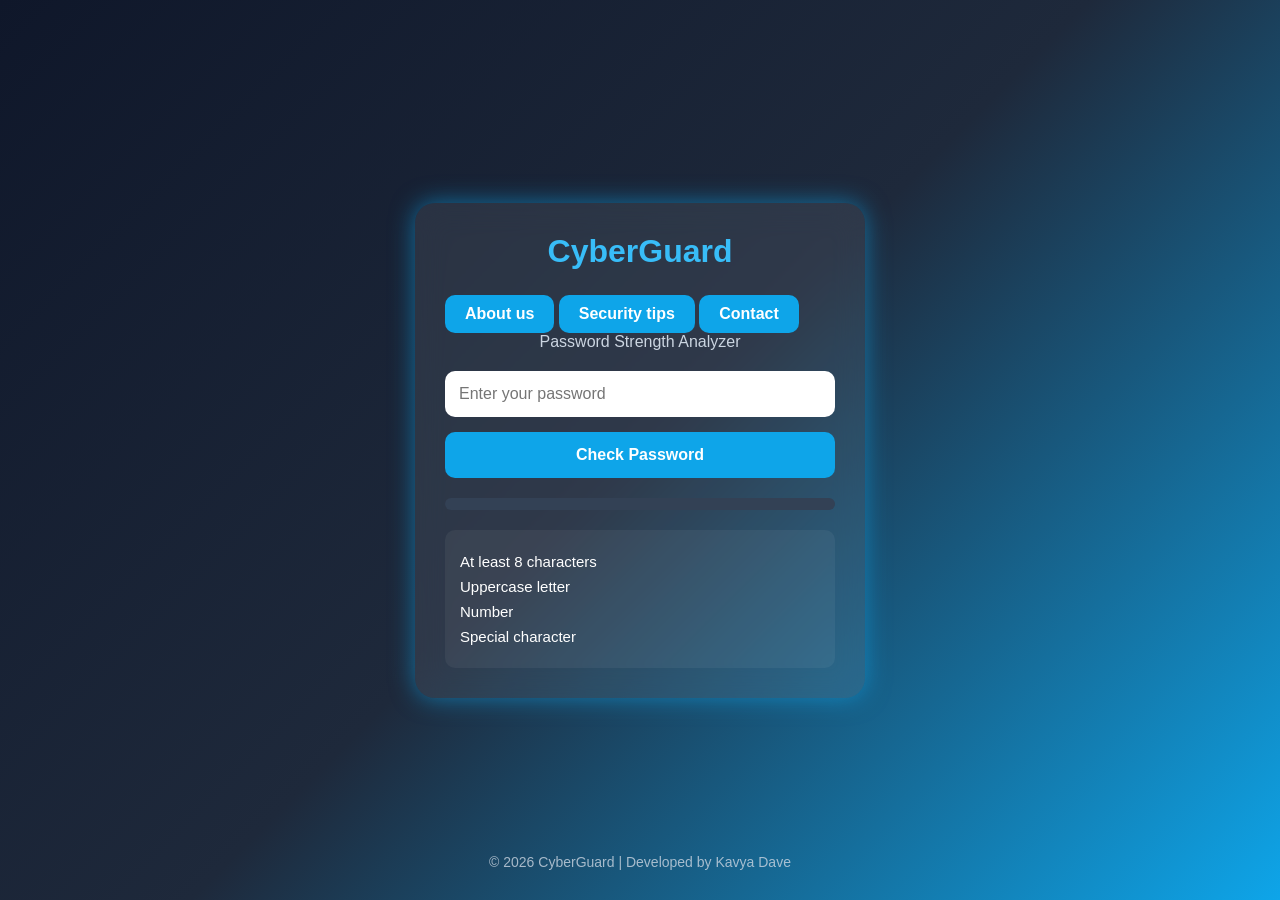
<file: index.html>
<!DOCTYPE html>
<html lang="en">
<head>
<meta charset="UTF-8">
<meta name="viewport" content="width=device-width, initial-scale=1.0">
<title>CyberGuard Password Analyzer</title>
<link rel="stylesheet" href="style.css">

<style>
*{
margin:0;
padding:0;
box-sizing:border-box;
font-family:Segoe UI,sans-serif;
}

body{
height:100vh;
display:flex;
justify-content:center;
align-items:center;
background:linear-gradient(135deg,#0f172a,#1e293b,#0ea5e9);
}

.container{
width:450px;
padding:30px;
border-radius:20px;
background:rgba(255,255,255,0.08);
backdrop-filter:blur(15px);
box-shadow:0 0 25px rgba(14,165,233,.6);
color:white;
}

h1{
text-align:center;
margin-bottom:10px;
}

p{
text-align:center;
margin-bottom:20px;
}

input{
width:100%;
padding:14px;
border:none;
border-radius:10px;
font-size:16px;
margin-bottom:15px;
}

button{
width:100%;
padding:14px;
border:none;
border-radius:10px;
background:#0ea5e9;
color:white;
font-size:16px;
font-weight:bold;
cursor:pointer;
}

.bar{
width:100%;
height:12px;
background:#334155;
border-radius:20px;
margin-top:20px;
overflow:hidden;
}

.fill{
height:100%;
width:0%;
transition:.5s;
}

#result{
margin-top:15px;
font-size:20px;
font-weight:bold;
text-align:center;
}

.checks{
margin-top:20px;
}

.checks div{
margin:8px 0;
}
</style>
</head>

<body>

<div class="container">
<h1>CyberGuard</h1>
<a href="about.html">About us</a>
<a href="tip.html">Security tips</a>
<a href="contact.html">Contact</a>
<p>Password Strength Analyzer</p>

<input type="password" id="password" placeholder="Enter your password">

<button onclick="checkPassword()">Check Password</button>

<div class="bar">
<div class="fill" id="fill"></div>
</div>

<div id="result"></div>

<div class="checks">
<div id="c1">At least 8 characters</div>
<div id="c2"> Uppercase letter</div>
<div id="c3"> Number</div>
<div id="c4"> Special character</div>
</div>
</div>

<script>
function checkPassword(){

let pwd=document.getElementById("password").value;
let score=0;

if(pwd.length>=8){
score++;
document.getElementById("c1").innerHTML=" At least 8 characters";
}

if(/[A-Z]/.test(pwd)){
score++;
document.getElementById("c2").innerHTML=" Uppercase letter";
}

if(/[0-9]/.test(pwd)){
score++;
document.getElementById("c3").innerHTML=" Number";
}

if(/[!@#$%^&*]/.test(pwd)){
score++;
document.getElementById("c4").innerHTML=" Special character";
}

let fill=document.getElementById("fill");
let result=document.getElementById("result");

if(score<=1){
fill.style.width="25%";
fill.style.background="red";
result.innerHTML=" Weak Password";
}
else if(score<=3){
fill.style.width="70%";
fill.style.background="orange";
result.innerHTML=" Medium Password";
}
else{
fill.style.width="100%";
fill.style.background="lime";
result.innerHTML=" Strong Password";
}
}
</script>

<script>
let passwordInput = document.getElementById("password");

passwordInput.addEventListener("input", function () {

    let pwd = passwordInput.value;
    let score = 0;

    if(pwd.length >= 8) score++;
    if(/[A-Z]/.test(pwd)) score++;
    if(/[0-9]/.test(pwd)) score++;
    if(/[!@#$%^&*]/.test(pwd)) score++;

    let fill = document.getElementById("fill");
    let result = document.getElementById("result");

    if(score <= 1){
        fill.style.width = "25%";
        fill.style.background = "red";
        result.innerHTML = "Weak Password ❌";
        result.style.color = "red";
    }
    else if(score <= 3){
        fill.style.width = "70%";
        fill.style.background = "orange";
        result.innerHTML = "Medium Password ⚠️";
        result.style.color = "orange";
    }
    else{
        fill.style.width = "100%";
        fill.style.background = "lime";
        result.innerHTML = "Strong Password 🔐";
        result.style.color = "lightgreen";
    }

});
</script>

</body>
</html>

<footer>
    <p>© 2026 CyberGuard | Developed by Kavya Dave</p>
</footer>
</file>
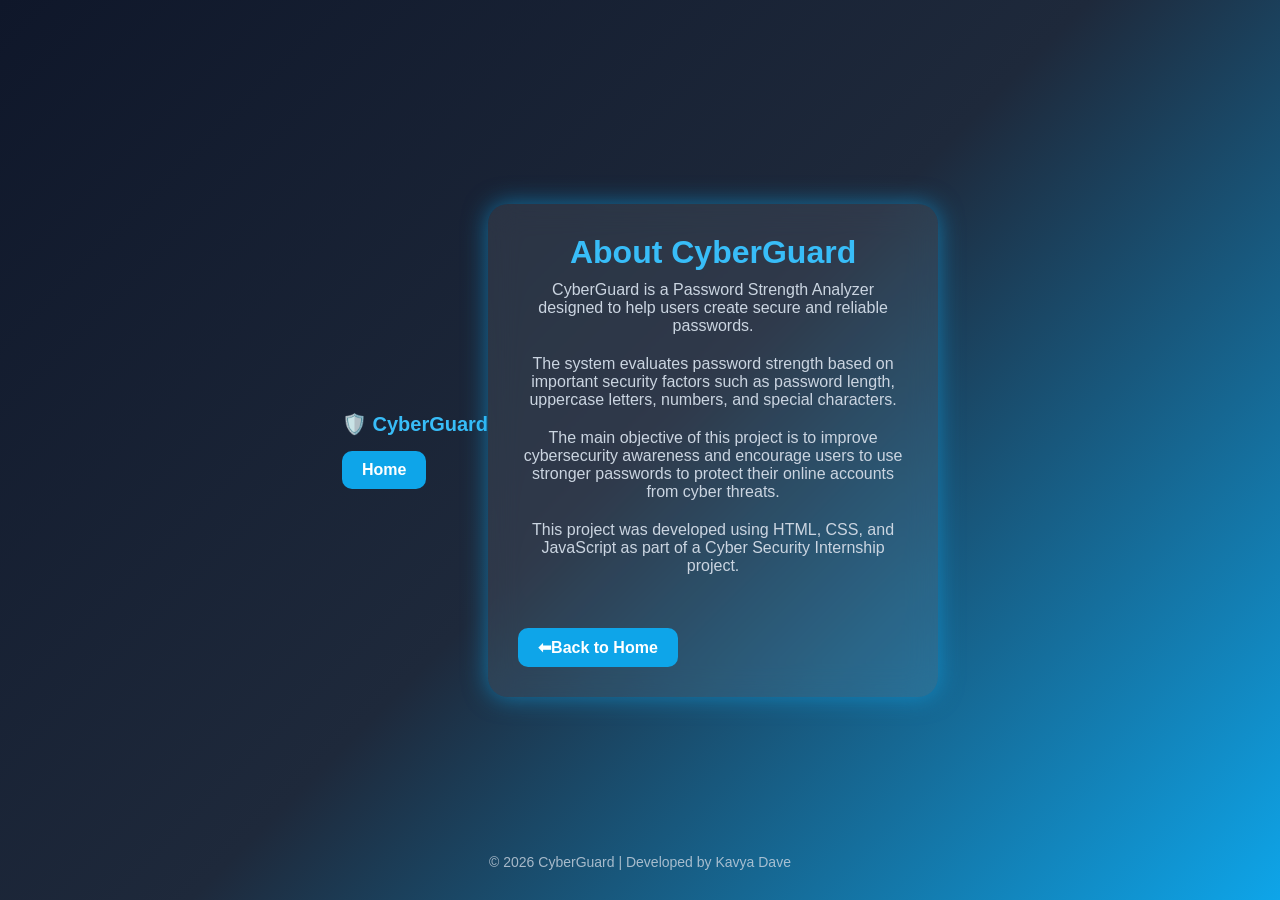
<file: about.html>
<!DOCTYPE html>
<html lang="en">
<head>
    <meta charset="UTF-8">
    <meta name="viewport" content="width=device-width, initial-scale=1.0">
    <title>About CyberGuard</title>
    <link rel="stylesheet" href="style.css">
</head>
<body>

<nav class="navbar">
    <div class="logo">🛡️ CyberGuard</div>

    <ul class="nav-links">
      <li><a href="index.html">Home</a></li>
    </ul>
  </nav>

<div class="container">

    <h1> About CyberGuard</h1>

    <p>
        CyberGuard is a Password Strength Analyzer designed to help users create secure and reliable passwords.
    </p>

    <p>
        The system evaluates password strength based on important security factors such as password length, uppercase letters, numbers, and special characters.
    </p>

    <p>
        The main objective of this project is to improve cybersecurity awareness and encourage users to use stronger passwords to protect their online accounts from cyber threats.
    </p>

    <p>
        This project was developed using HTML, CSS, and JavaScript as part of a Cyber Security Internship project.
    </p>

    <br>

    <a href="index.html">⬅Back to Home</a>

</div>

</body>
</html>

<footer>
    <p>© 2026 CyberGuard | Developed by Kavya Dave</p>
</footer>
</file>
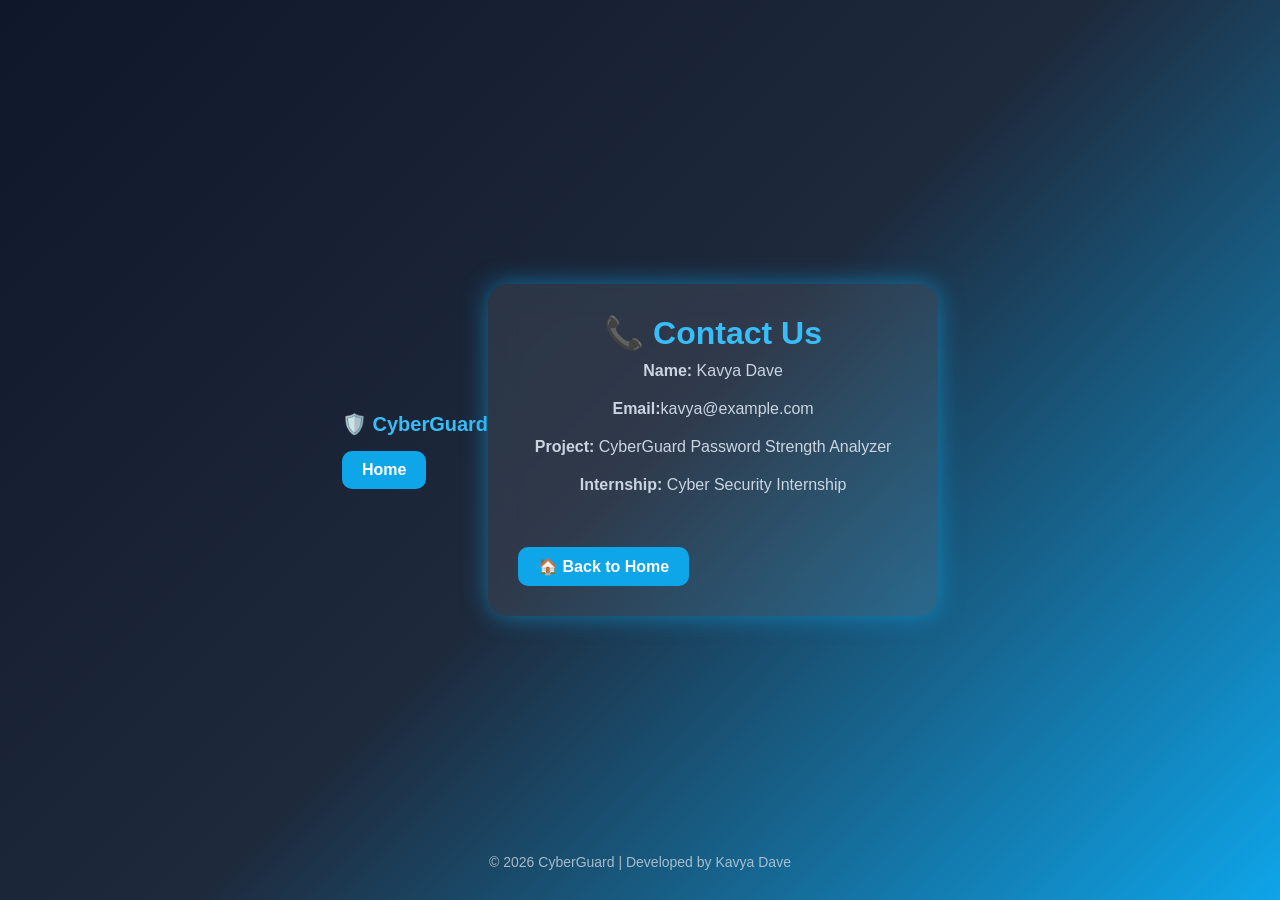
<file: contact.html>
<!DOCTYPE html>
<html lang="en">
<head>
    <meta charset="UTF-8">
    <meta name="viewport" content="width=device-width, initial-scale=1.0">
    <title>Contact CyberGuard</title>
    <link rel="stylesheet" href="style.css">
</head>
<body>

<nav class="navbar">
    <div class="logo">🛡️ CyberGuard</div>

    <ul class="nav-links">
      <li><a href="index.html">Home</a></li>
    </ul>
  </nav>

<div class="container">

    <h1>📞 Contact Us</h1>

    <p><strong>Name:</strong> Kavya Dave</p>
    <p><strong>Email:</strong>kavya@example.com</p>
    <p><strong>Project:</strong> CyberGuard Password Strength Analyzer</p>
    <p><strong>Internship:</strong> Cyber Security Internship</p>

    <br>

    <a href="index.html">🏠 Back to Home</a>

</div>

</body>
</html>

<footer>
    <p>© 2026 CyberGuard | Developed by Kavya Dave</p>
</footer>
</file>
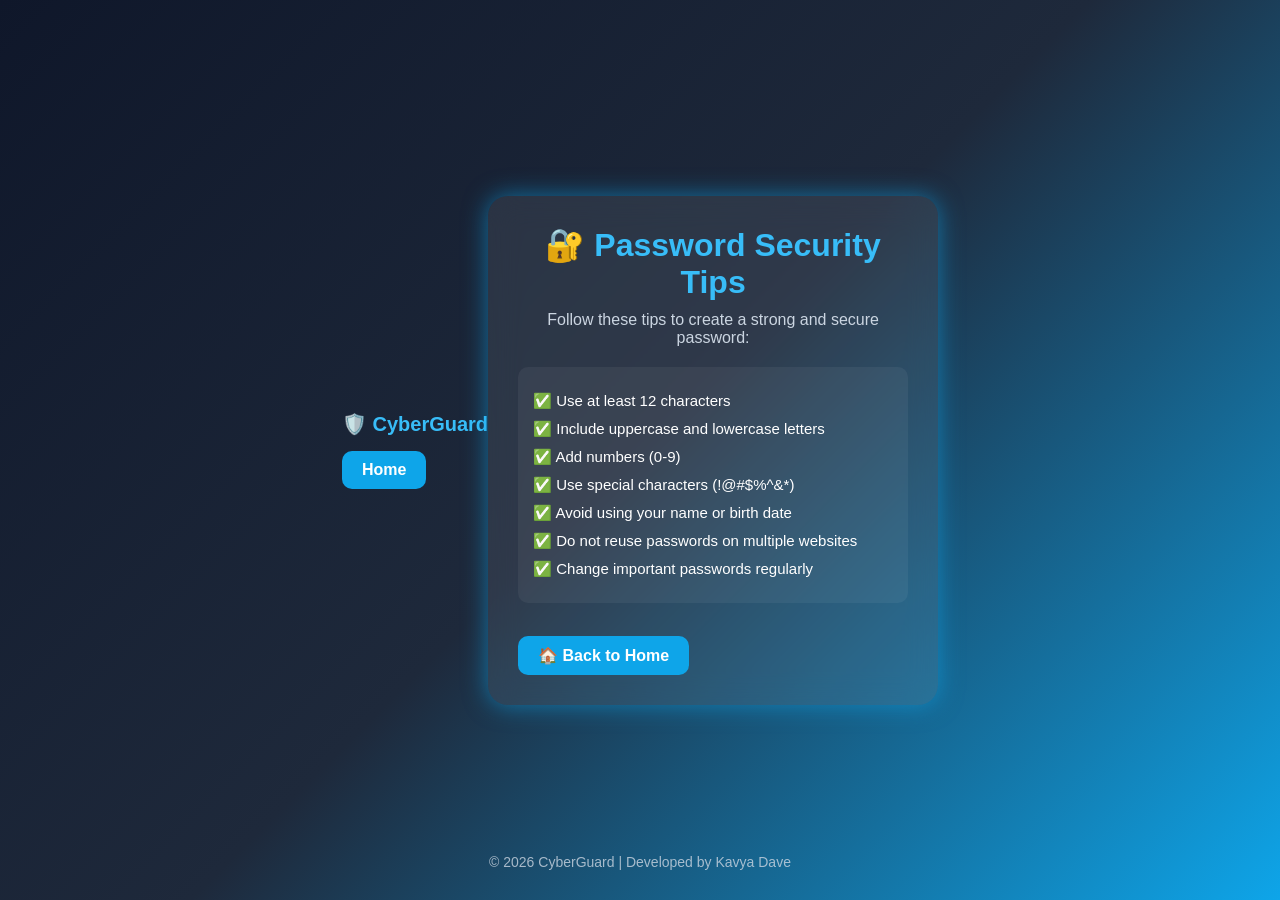
<file: tip.html>
<!DOCTYPE html>
<html lang="en">
<head>
    <meta charset="UTF-8">
    <meta name="viewport" content="width=device-width, initial-scale=1.0">
    <title>Password Security Tips</title>
    <link rel="stylesheet" href="style.css">
</head>
<body>

    <nav class="navbar">
    <div class="logo">🛡️ CyberGuard</div>

    <ul class="nav-links">
      <li><a href="index.html">Home</a></li>
    </ul>
  </nav>

<div class="container">

    <h1>🔐 Password Security Tips</h1>

    <p>Follow these tips to create a strong and secure password:</p>

    <div class="checks">
        <div>✅ Use at least 12 characters</div>
        <div>✅ Include uppercase and lowercase letters</div>
        <div>✅ Add numbers (0-9)</div>
        <div>✅ Use special characters (!@#$%^&*)</div>
        <div>✅ Avoid using your name or birth date</div>
        <div>✅ Do not reuse passwords on multiple websites</div>
        <div>✅ Change important passwords regularly</div>
    </div>

    <br>

    <a href="index.html">🏠 Back to Home</a>

</div>

</body>
</html>

<footer>
    <p>© 2026 CyberGuard | Developed by Kavya Dave</p>
</footer>
</file>
<file: style.css>
*{
    margin:0;
    padding:0;
    box-sizing:border-box;
    font-family:'Segoe UI',sans-serif;
}

.main{
    display:flex;
    justify-content:center;
    align-items:center;
    min-height:80vh;
    flex-direction:column;
}
body{
    height:100vh;
    display:flex;
    justify-content:center;
    align-items:center;
    background:linear-gradient(135deg,#0f172a,#1e293b,#0ea5e9);
}
.container{
    width:450px;
    padding:30px;
    border-radius:20px;
    background:rgba(255,255,255,0.08);
    backdrop-filter:blur(15px);
    box-shadow:0 0 25px rgba(14,165,233,.6);
    color:white;
}

h1{
    text-align:center;
    margin-bottom:10px;
    color:#38bdf8;
    font-size:32px;
}

p{
    text-align:center;
    margin-bottom:20px;
    color:#cbd5e1;
}

input{
    width:100%;
    padding:14px;
    border:none;
    border-radius:10px;
    font-size:16px;
    margin-bottom:15px;
    outline:none;
}

button{
    width:100%;
    padding:14px;
    border:none;
    border-radius:10px;
    background:#0ea5e9;
    color:white;
    font-size:16px;
    font-weight:bold;
    cursor:pointer;
    transition:0.3s;
}

button:hover{
    background:#0284c7;
    transform:translateY(-2px);
}

.bar{
    width:100%;
    height:12px;
    background:#334155;
    border-radius:20px;
    margin-top:20px;
    overflow:hidden;
}

.fill{
    height:100%;
    width:0%;
    transition:0.5s ease;
    border-radius:20px;
}

#result{
    margin-top:15px;
    font-size:20px;
    font-weight:bold;
    text-align:center;
}

.checks{
    margin-top:20px;
    background:rgba(255,255,255,0.05);
    padding:15px;
    border-radius:10px;
}

.checks div{
    margin:10px 0;
    font-size:15px;
}

.container:hover{
    box-shadow:0 0 40px rgba(14,165,233,1);
    transition:0.4s;
}

a{
    display:inline-block;
    padding:10px 20px;
    background:#0ea5e9;
    color:white;
    text-decoration:none;
    border-radius:10px;
    font-weight:bold;
    margin-top:15px;
}

a:hover{
    background:#0284c7;
}

navbar{
    display:flex;
    justify-content:space-between;
    align-items:center;
    padding:15px 30px;
    background:rgba(0,0,0,0.3);
    backdrop-filter:blur(10px);
    position:sticky;
    top:0;
}

.logo{
    color:#38bdf8;
    font-size:20px;
    font-weight:bold;
}

.nav-links{
    list-style:none;
    display:flex;
    gap:20px;
}

.nav-links li a{
    text-decoration:none;
    color:white;
    transition:0.3s;
}

.nav-links li a:hover{
    color:#38bdf8;
}
footer{
    position:fixed;
    bottom:10px;
    width:100%;
    text-align:center;
    color:white;
    font-size:14px;
}

footer p{
    opacity:0.8;
}
</file>
